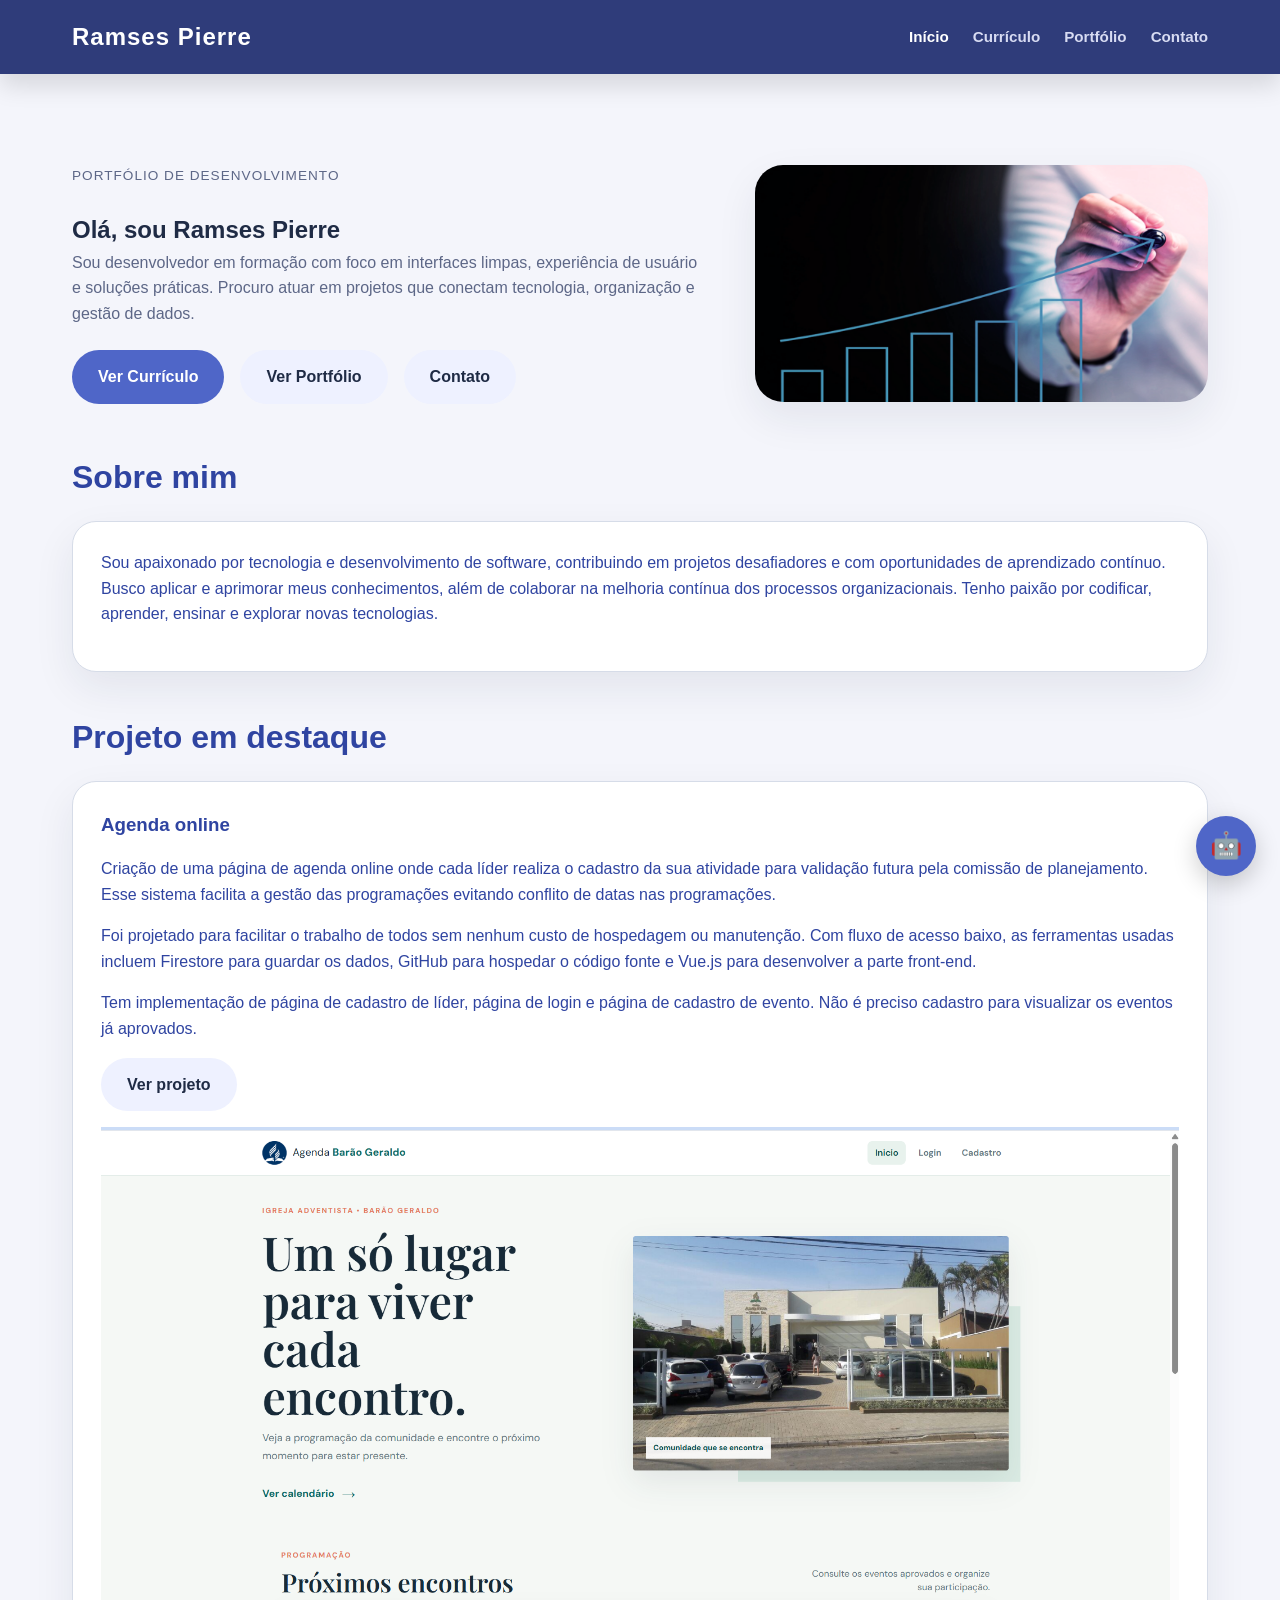
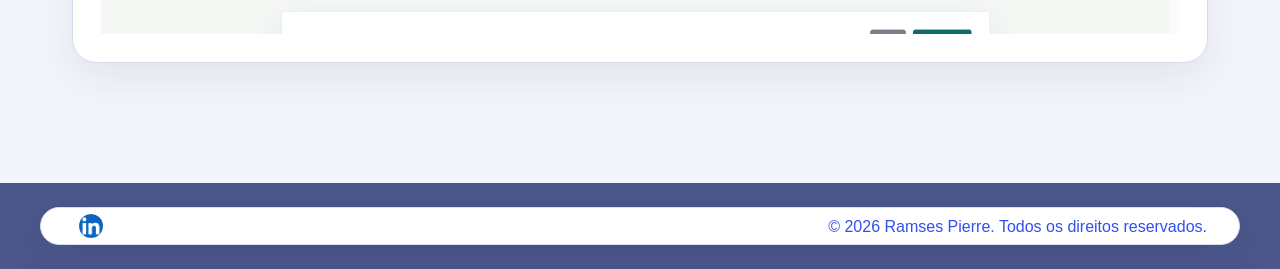
<file: index.html>
<!DOCTYPE html>
<html lang="pt-BR">
<head>
    <meta charset="UTF-8">
    <meta name="viewport" content="width=device-width, initial-scale=1.0">
    <link rel="icon" type="image/png" href="imagem/favicon-16x16.png">
    <meta name="msapplication-TileColor" content="#ffffff">
    <meta name="theme-color" content="#ffffff">
    <title>Ramses Pierre | Portfólio</title>
    <meta name="description" content="Portfólio pessoal de Ramses Pierre com currículo, projetos e contato.">
    <link rel="stylesheet" href="style.css">
    
</head>
<body>
    <div data-component="menu"></div>
    <main>
        <section class="hero">
            <div class="hero-copy">
                <p class="eyebrow">Portfólio de desenvolvimento</p>
                <h1>Olá, sou Ramses Pierre</h1>
                <p>Sou desenvolvedor em formação com foco em interfaces limpas, experiência de usuário e soluções práticas. 
                    Procuro atuar em projetos que conectam tecnologia, organização e gestão de dados.</p>
                <div class="hero-buttons">
                    <a class="btn btn-primary" href="curriculo.html">Ver Currículo</a>
                    <a class="btn btn-secondary" href="portfolio.html">Ver Portfólio</a>
                    <a class="btn btn-secondary" href="contato.html">Contato</a>
                </div>
            </div>
            <div class="hero-image">
                <img src="imagem/startop-crescendo1.png" alt="Startup crescendo com gráfico e conexões de tecnologia">
            </div>
        </section>

        <section class="section">
            <h2 class="section-title">Sobre mim</h2>
            <div class="content-card">
                <p>Sou apaixonado por tecnologia e desenvolvimento de software, contribuindo em projetos desafiadores 
                    e com oportunidades de aprendizado contínuo. Busco aplicar e aprimorar meus conhecimentos, além de
                    colaborar na melhoria contínua dos processos organizacionais. Tenho paixão por codificar, aprender, 
                    ensinar e explorar novas tecnologias.</p>
            </div>
        </section>

        <section class="section">
            <h2 class="section-title">Projeto em destaque</h2>
            <article class="content-card">
                <h3>Agenda online</h3>
                <p>
                    Criação de uma página de agenda online onde cada líder realiza o cadastro da sua atividade para 
                    validação futura pela comissão de planejamento. Esse sistema facilita a gestão das programações 
                    evitando conflito de datas nas programações.
                </p>
                <p>
                    Foi projetado para facilitar o trabalho de todos sem nenhum custo de hospedagem ou manutenção. 
                    Com fluxo de acesso baixo, as ferramentas usadas incluem Firestore para guardar os dados, 
                    GitHub para hospedar o código fonte e Vue.js para desenvolver a parte front-end.
                </p>
                <p>
                    Tem implementação de página de cadastro de líder, página de login e página de cadastro de evento. 
                    Não é preciso cadastro para visualizar os eventos já aprovados.
                </p>
                <p>
                    <a class="btn btn-secondary" href="https://agenda-8eb23.web.app/" target="_blank" rel="noopener noreferrer">
                        Ver projeto
                    </a>
                </p>
                <picture class="project-image">
                    <source media="(min-width: 768px)" srcset="imagem/agenda.png">
                    <img src="imagem/agenda-menor.png" alt="Imagem do projeto agenda online adaptada para diferentes dispositivos">
                </picture>
            </article>
            
        </section>
    </main>

    <div data-component="footer"></div>

    <!-- Botão do Assistente IA -->
    <button id="ai-assistant-button" class="ai-assistant-button" aria-label="Abrir assistente de IA">
        🤖
    </button>
    <!--  Modal do Assistente IA -->
    <div id="ai-chat" class="ai-chat" aria-hidden="true">

        <div class="ai-chat-header">
            <div>
                <strong>Assistente do Portfólio</strong>
                <small>Ramses Pierre</small>
            </div>

            <button id="ai-chat-close" class="ai-chat-close" aria-label="Fechar">
                ×
            </button>
        </div>

        <div id="ai-chat-messages" class="ai-chat-messages">

            <div class="ai-message ai-message-bot">
                Olá! 👋<br><br>
                Sou o assistente virtual do portfólio do Ramses.
                Posso responder perguntas sobre sua experiência,
                tecnologias, projetos e formas de contato.
            </div>

        </div>

        <form id="ai-chat-form" class="ai-chat-form">

            <input
                type="text"
                id="ai-chat-input"
                placeholder="Digite sua pergunta..."
                autocomplete="off"
                required
            >

            <button type="submit" aria-label="Enviar">
                ➤
            </button>

        </form>

    </div>

<script src="script.js"></script>
</body>

</html>
</file>
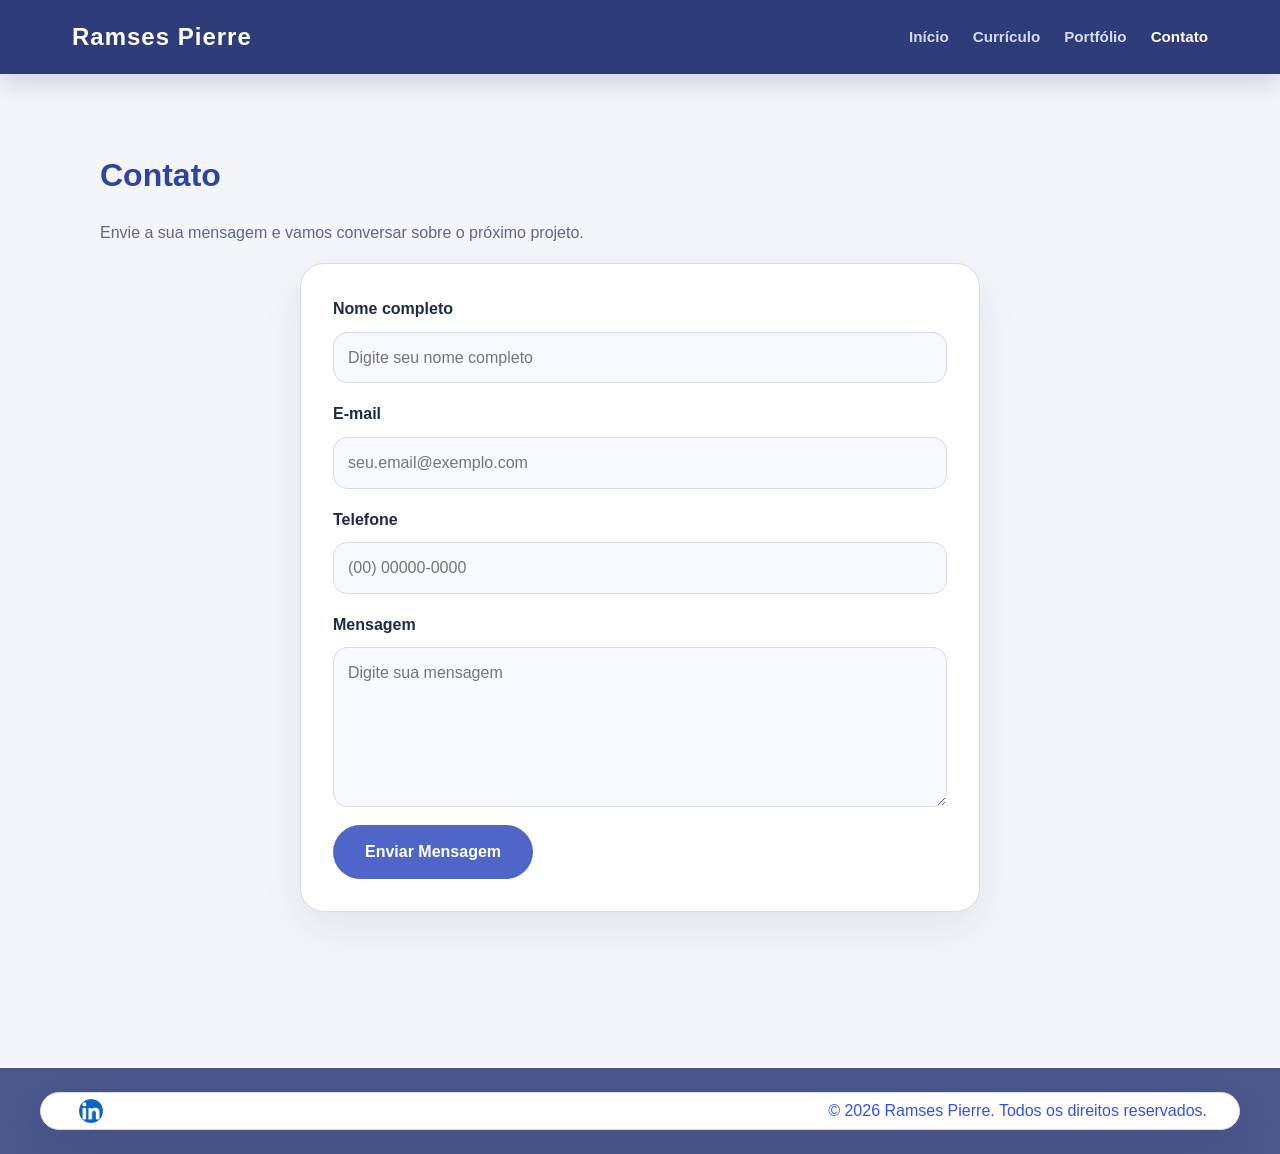
<file: contato.html>
<!DOCTYPE html>
<html lang="pt-BR">
<head>
    <meta charset="UTF-8">
    <meta name="viewport" content="width=device-width, initial-scale=1.0">
    <title>Contato | Ramses Pierre</title>
    <meta name="description" content="Página de contato do portfólio pessoal de Ramses Pierre.">
    <link rel="stylesheet" href="style.css">
</head>
<body>
    <div data-component="menu"></div>
    <main>
        <section class="section container-contato">
            <h1 class="section-title">Contato</h1>
            <p class="subtitle">Envie a sua mensagem e vamos conversar sobre o próximo projeto.</p>
            <form id="form" class="form-contato" action="https://app.web3forms.com/submit" method="POST">
                
                <div class="form-group">
                    <label for="nome">Nome completo</label>
                    <input class="texto-input" type="text" name="nome" id="nome" required placeholder="Digite seu nome completo">
                </div>
                <div class="form-group">
                    <label for="email">E-mail</label>
                    <input class="texto-input" type="email" name="email" id="email" required placeholder="seu.email@exemplo.com">
                </div>
                <div class="form-group">
                    <label for="telefone">Telefone</label>
                    <input class="texto-input" type="tel" name="telefone" id="telefone" required placeholder="(00) 00000-0000">
                </div>
                <div class="form-group">
                    <label for="mensagem">Mensagem</label>
                    <textarea id="mensagem" name="mensagem" placeholder="Digite sua mensagem" required></textarea>
                </div>
                <div class="h-captcha" data-captcha="true"></div>
                <button class="btn btn-submit" type="submit">Enviar Mensagem</button>
            </form>
        </section>
    </main>
    <div data-component="footer"></div>
    <script src="script.js"></script>
    <script src="https://web3forms.com/client/script.js" async defer></script>

</body>
</html>
</file>
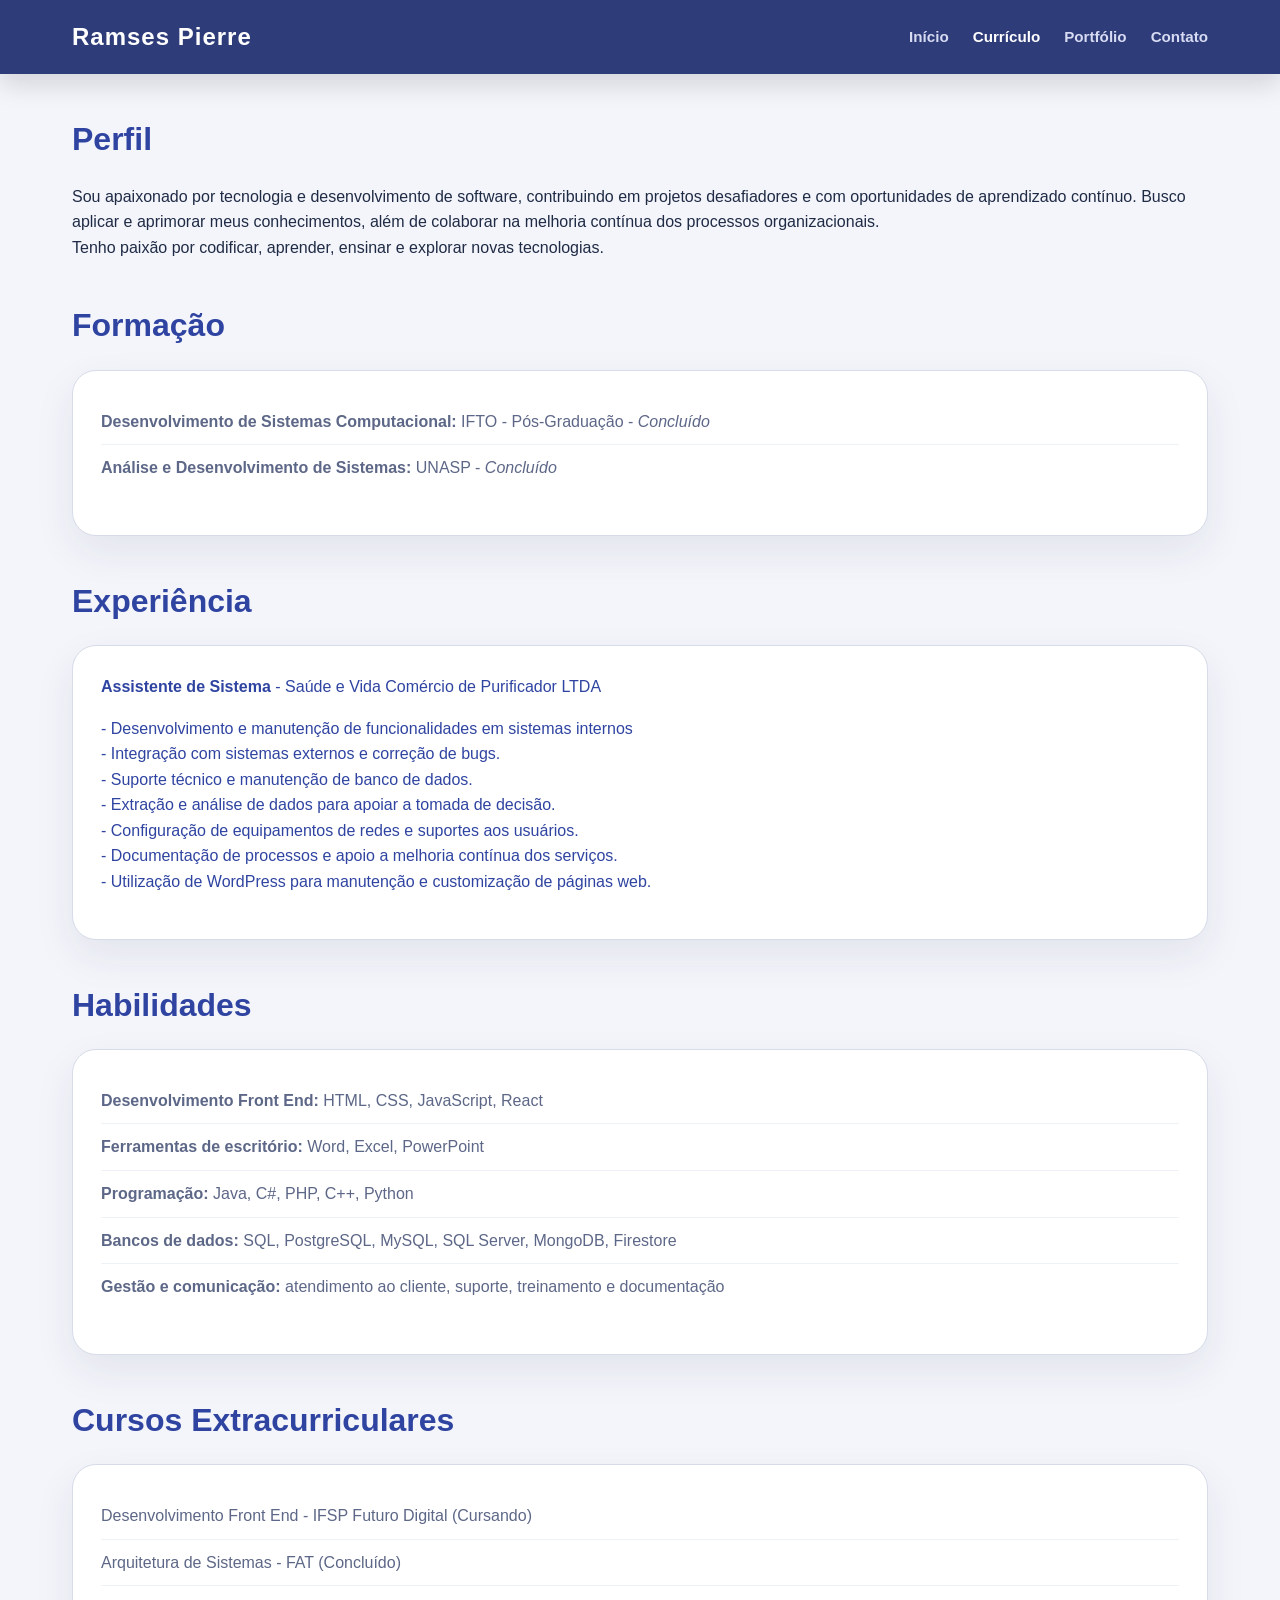
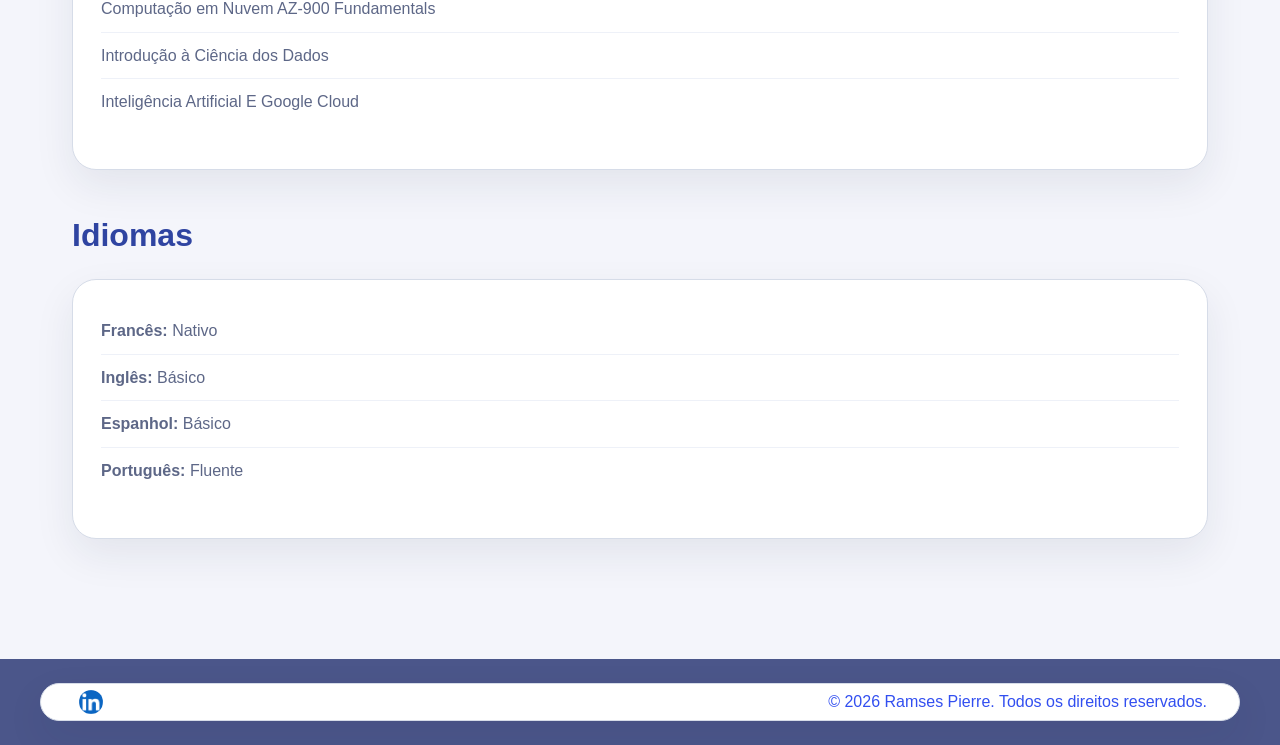
<file: curriculo.html>
<!DOCTYPE html>
<html lang="pt-BR">
<head>
    <meta charset="UTF-8">
    <meta name="viewport" content="width=device-width, initial-scale=1.0">
    <title>Currículo | Ramses Pierre</title>
    <meta name="description" content="Currículo profissional de Ramses Pierre com perfil, formação, experiência e conhecimentos.">
    <link rel="stylesheet" href="style.css">

</head>
<body>
    <div data-component="menu"></div>
    <main>
        <section class="section">
            <h1 class="section-title">Perfil</h1>
            <p>
                Sou apaixonado por tecnologia e desenvolvimento de software, 
                contribuindo em projetos desafiadores e com oportunidades de 
                aprendizado contínuo. Busco aplicar e aprimorar meus conhecimentos, 
                além de colaborar na melhoria contínua dos processos organizacionais. 
                
            </p>
            <p>
                Tenho paixão por codificar, aprender, ensinar e explorar novas 
                tecnologias.
            </p>
        </section>

        <section class="section">
            <h2 class="section-title">Formação</h2>
            <div class="content-card">
                <ul class="profile-list">
                    <li><strong>Desenvolvimento de Sistemas Computacional:</strong> IFTO - Pós-Graduação - <em>Concluído</em></li>
                    <li><strong>Análise e Desenvolvimento de Sistemas:</strong> UNASP - <em>Concluído</em></li>
                    
                </ul>
            </div>
        </section>

        <section class="section">
            <h2 class="section-title">Experiência</h2>
            <div class="content-card">
                
                <div>
                    <p>
                        <strong>Assistente de Sistema</strong> - 
                        Saúde e Vida Comércio de Purificador LTDA
                    </p>
                    <p>
                        - Desenvolvimento e manutenção de funcionalidades em sistemas internos  <br>
                        - Integração com sistemas externos e correção de bugs. <br>
                        - Suporte técnico e manutenção de banco de dados. <br>
                        - Extração e análise de dados para apoiar a tomada de decisão. <br>
                        - Configuração de equipamentos de redes e suportes aos usuários. <br>
                        - Documentação de processos e apoio a melhoria contínua dos serviços. <br>  
                        - Utilização de WordPress para manutenção e customização de páginas web.
                    </p>
                </div>
            </div>
        </section>

        <section class="section">
            <h2 class="section-title">Habilidades</h2>
            <div class="content-card">
                <ul class="profile-list">
                    <li><strong>Desenvolvimento Front End:</strong> HTML, CSS, JavaScript, React</li>
                    <li><strong>Ferramentas de escritório:</strong> Word, Excel, PowerPoint</li>
                    <li><strong>Programação:</strong> Java, C#, PHP, C++, Python</li>
                    <li><strong>Bancos de dados:</strong> SQL, PostgreSQL, MySQL, SQL Server, MongoDB, Firestore</li>
                    <li><strong>Gestão e comunicação:</strong> atendimento ao cliente, suporte, treinamento e documentação</li>
                </ul>
            </div>
        </section>

        <section class="section">
            <h2 class="section-title">Cursos Extracurriculares</h2>
            <div class="content-card">
                <ul class="profile-list">
                    <li>Desenvolvimento Front End - IFSP Futuro Digital (Cursando)</li>
                    <li>Arquitetura de Sistemas - FAT (Concluído)</li>
                    <li>Computação em Nuvem AZ-900 Fundamentals </li>
                    <li>Introdução à Ciência dos Dados</li>
                    <li>Inteligência Artificial E Google Cloud </li>
                </ul>
            </div>
        </section>

        <section class="section">
            <h2 class="section-title">Idiomas</h2>
            <div class="content-card">
                <ul class="profile-list">
                    <li><strong>Francês:</strong> Nativo</li>
                    <li><strong>Inglês:</strong> Básico</li>
                    <li><strong>Espanhol:</strong> Básico</li>
                    <li><strong>Português:</strong> Fluente</li>
                </ul>
            </div>
        </section>
    </main>

    <div data-component="footer"></div>
    <script src="script.js"></script>
</body>
</html>
</file>
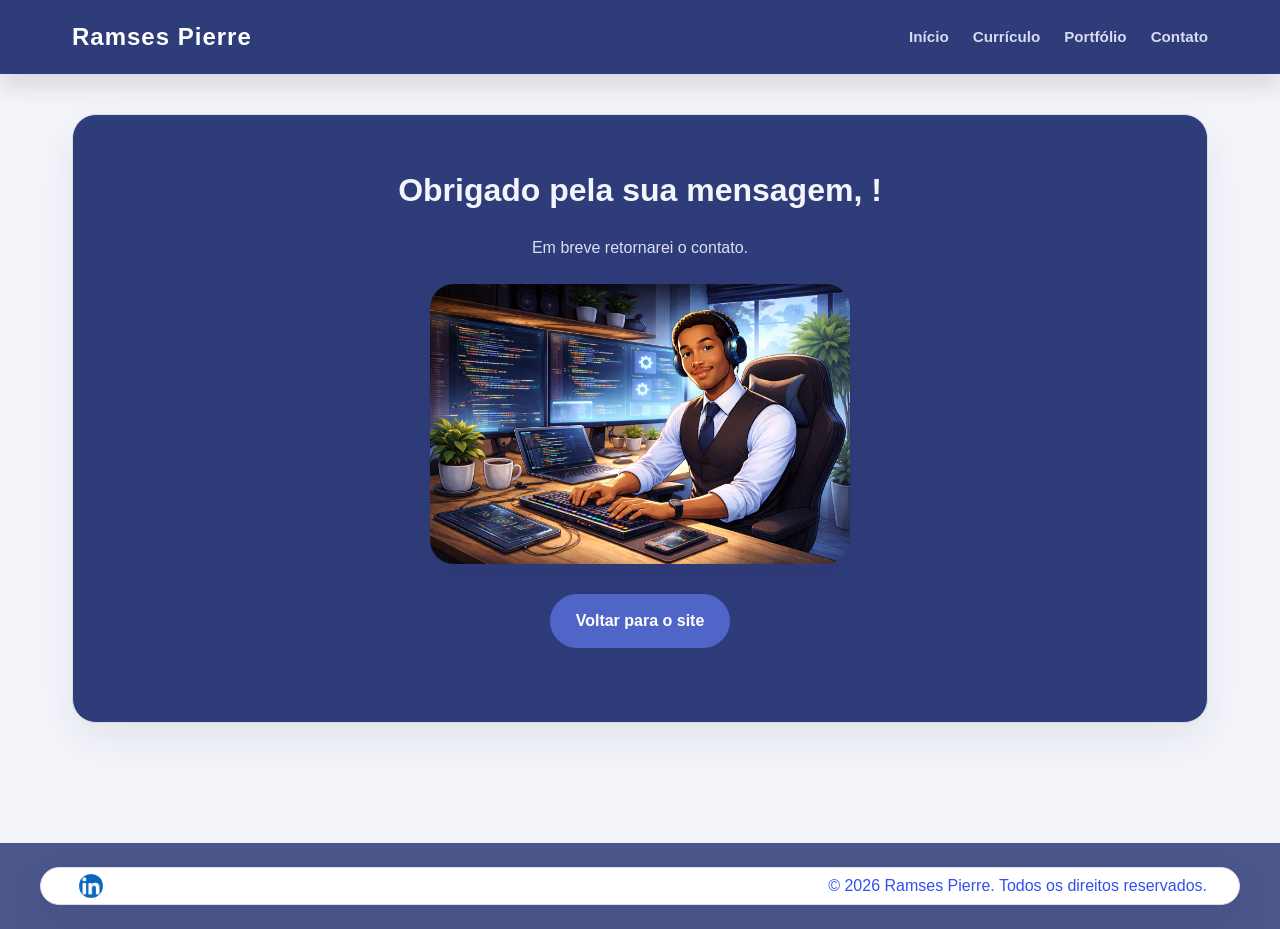
<file: mensagem.html>
<!DOCTYPE html>
<html lang="pt-BR">
<head>
    <meta charset="UTF-8">
    <meta name="viewport" content="width=device-width, initial-scale=1.0">
    <title>Mensagem enviada | Ramses Pierre</title>
    <meta name="description" content="Página de confirmação de mensagem enviada no portfólio de Ramses Pierre.">
    <link rel="stylesheet" href="style.css">

</head>
<body>
    <div data-component="menu"></div>
    <main>
        <section class="section message">
            <h1 class="section-title mensagem-title">Obrigado pela sua mensagem, <span id="nome-usuario"></span>!</h1>
            <p class="subtitle">Em breve retornarei o contato.</p>
            <img class="img-message" src="imagem/avatar3.png" alt="Avatar de Ramses em mesa programando">
            <p><a class="btn btn-primary" href="index.html">Voltar para o site</a></p>
        </section>
    </main>
    <div data-component="footer"></div>
    <script src="script.js"></script>

</body>
</html>
</file>
<file: style.css>
:root {
    --bg: #f4f5fb;
    --bg-card: #ffffff;
    --primary: #4f66c8;
    --primary-dark: #2f44a1;
    --secondary: #6f7fbf;
    --text: #1f2b45;
    --text-muted: #5d6787;
    --border: #d6dce8;
    --shadow: 0 16px 40px rgba(31, 43, 69, 0.08);
    --radius: 24px;
}

* {
    margin: 0;
    padding: 0;
    box-sizing: border-box;
}

html {
    scroll-behavior: smooth;
}

body {
    font-family: 'Segoe UI', Tahoma, Geneva, Verdana, sans-serif;
    background-color: var(--bg);
    color: var(--text);
    line-height: 1.6;
}

img {
    max-width: 100%;
    display: block;
}

a {
    color: inherit;
}

button,
input,
textarea {
    font: inherit;
}

.header {
    position: sticky;
    top: 0;
    width: 100%;
    background-color: #2f3c7a;
    box-shadow: 0 12px 24px rgba(0, 0, 0, 0.12);
    z-index: 1000;
}

.navbar {
    display: flex;
    justify-content: space-between;
    align-items: center;
    gap: 16px;
    max-width: 1200px;
    margin: 0 auto;
    padding: 18px 32px;
}

.logo {
    color: #ffffff;
    font-size: 1.5rem;
    font-weight: 700;
    letter-spacing: 1px;
    text-decoration: none;
}

.nav-menu {
    display: flex;
    gap: 24px;
    list-style: none;
}

.menu-toggle {
    display: none;
    width: 44px;
    height: 44px;
    padding: 10px;
    border: 1px solid rgba(255, 255, 255, 0.35);
    border-radius: 8px;
    background: transparent;
    cursor: pointer;
}

.menu-toggle span {
    display: block;
    width: 100%;
    height: 2px;
    margin: 4px 0;
    background: #ffffff;
}

.menu-toggle:focus-visible,
.nav-link:focus-visible {
    outline: 3px solid #ffffff;
    outline-offset: 4px;
}

.nav-link {
    color: #d7dbf2;
    text-decoration: none;
    font-size: 0.95rem;
    font-weight: 600;
    transition: color 0.25s ease, transform 0.25s ease;
}

.nav-link:hover,
.nav-link.active {
    color: #ffffff;
    transform: translateY(-1px);
}

main {
    max-width: 1200px;
    margin: 0 auto;
    padding: 40px 32px 80px;
}

.section {
    margin-bottom: 40px;
}

.section-title {
    font-size: clamp(2rem, 2.3vw, 2.5rem);
    color: var(--primary-dark);
    margin-bottom: 18px;
}
.mensagem-title{
    
    color: var(--bg);
    
}
.eyebrow {
    color: var(--secondary);
    text-transform: uppercase;
    letter-spacing: 1px;
    margin-bottom: 10px;
    display: inline-block;
    font-size: 0.85rem;
}

.hero {
    display: grid;
    grid-template-columns: 1.4fr 1fr;
    gap: 48px;
    align-items: center;
    padding: 48px 0;
}

.hero-copy p {
    max-width: 720px;
    margin-bottom: 24px;
    color: var(--text-muted);
}

.hero-buttons {
    display: flex;
    flex-wrap: wrap;
    gap: 16px;
}

.btn {
    display: inline-flex;
    align-items: center;
    justify-content: center;
    padding: 14px 26px;
    border-radius: 999px;
    border: none;
    cursor: pointer;
    text-decoration: none;
    font-weight: 700;
    transition: transform 0.2s ease, background-color 0.2s ease;
}

.btn:hover {
    transform: translateY(-2px);
}

.btn-primary {
    background-color: var(--primary);
    color: #ffffff;
}

.btn-primary:hover {
    background-color: var(--primary-dark);
}

.btn-secondary {
    background-color: #eef1ff;
    color: var(--text);
}

.btn-secondary:hover {
    background-color: #dde2ff;
}

.hero-image {
    display: flex;
    justify-content: center;
    align-items: center;
}

.hero-image img {
    border-radius: 28px;
    box-shadow: var(--shadow);
}

.content-card,
.container-cv,
.portfolio-card,
.message,
.form-contato,
.footer-inner {
    background: var(--bg-card);
    border: 1px solid var(--border);
    border-radius: var(--radius);
    box-shadow: var(--shadow);
}

.content-card,
.portfolio-card,
.container-cv {
    padding: 28px;
}
.content-card{
    margin-bottom: 12px;
    color: var(--primary-dark);
}

.content-card p,
.content-card h2,
.content-card h3,
.profile-list {
    margin-bottom: 16px;
}

.profile-list {
    list-style: none;
    padding-left: 0;
    color: var(--text-muted);
}

.profile-list li {
    padding: 10px 0;
    border-bottom: 1px solid #eef1f8;
}

.profile-list li:last-child {
    border-bottom: none;
}

.portfolio-card {
    padding: 28px;
}

.project-image-link {
    display: block;
    margin-top: 24px;
    border-radius: 24px;
    overflow: hidden;
    box-shadow: var(--shadow);
}

.project-image img {
    width: 100%;
    height: auto;
    display: block;
}

.subtitle {
    color: var(--text-muted);
    margin-bottom: 18px;
}

.container-contato {
    padding: 36px 28px;
}

.form-contato {
    padding: 32px;
    max-width: 680px;
    margin: 0 auto;
    background-color: #ffffff;
}

.form-group {
    display: grid;
    gap: 10px;
    margin-bottom: 18px;
}

label {
    font-weight: 600;
    color: var(--text);
}

.texto-input,
textarea {
    width: 100%;
    min-height: 44px;
    padding: 12px 14px;
    border: 1px solid #d6dce8;
    border-radius: 14px;
    background: #f8f9ff;
    color: var(--text);
    resize: vertical;
}

textarea {
    min-height: 160px;
}

.btn-submit {
    display: inline-flex;
    padding: 14px 32px;
    background-color: var(--primary);
    color: #ffffff;
    border: none;
    border-radius: 999px;
    cursor: pointer;
    transition: background-color 0.2s ease, transform 0.2s ease;
}

.btn-submit:hover {
    background-color: var(--primary-dark);
    transform: translateY(-2px);
}

.message {
    padding: 50px 32px;
    text-align: center;
    background-color: #2f3c7a;
    color: #ffffff;
}

.message h1 {
    font-size: 2rem;
    margin-bottom: 18px;
}

.message p {
    margin-bottom: 24px;
    color: #dcdff3;
}

.img-message {
    max-width: 420px;
    margin: 0 auto 30px;
    border-radius: 24px;
    box-shadow: var(--shadow);
}

.footer {
    padding: 24px 0;
    background-color: #4b568a;
    color: #324ff0;
}

.footer-inner {
    display: flex;
    flex-wrap: wrap;
    justify-content: space-between;
    align-items: center;
    max-width: 1200px;
    margin: 0 auto;
    padding: 0 32px;
    gap: 18px;
}

.social-links {
    display: flex;
    gap: 16px;
    list-style: none;
    padding-left: 0;
}

.social-links img {
    width: 36px;
    height: 36px;
    border-radius: 50%;
    object-fit: cover;
    background: #ffffff;
    padding: 6px;
}

@media (max-width: 920px) {
    .hero {
        grid-template-columns: 1fr;
        gap: 32px;
    }

    .navbar {
        padding: 18px 24px;
    }
}

@media (max-width: 720px) {
    .navbar {
        flex-wrap: wrap;
        padding: 12px 20px;
    }

    .menu-toggle {
        display: block;
    }

    .nav-menu {
        display: none;
        flex: 0 0 100%;
        flex-direction: column;
        gap: 0;
        padding-top: 8px;
    }

    .nav-menu.is-open {
        display: flex;
    }

    .nav-link {
        display: block;
        padding: 10px 0;
    }

    main {
        padding: 28px 20px 60px;
    }

    .content-card,
    .portfolio-card,
    .container-cv,
    .form-contato,
    .footer-inner {
        padding: 24px;
        
    }
}

@media (max-width: 520px) {
    .logo {
        font-size: 1.25rem;
    }

    .hero-buttons {
        flex-direction: column;
        align-items: stretch;
    }

    .btn,
    .btn-submit {
        width: 100%;
    }
}

/* =========================================
   ASSISTENTE DE IA
========================================= */

.ai-assistant-button {
    position: fixed;
    right: 24px;
    bottom: 24px;

    width: 60px;
    height: 60px;

    border: none;
    border-radius: 50%;

    background-color: var(--primary);
    color: #ffffff;

    font-size: 26px;

    cursor: pointer;

    box-shadow: 0 8px 24px rgba(0, 0, 0, 0.20);

    z-index: 2000;

    transition:
        transform 0.2s ease,
        background-color 0.2s ease;
}

.ai-assistant-button:hover {
    background-color: var(--primary-dark);
    transform: translateY(-3px);
}


/* Janela */

.ai-chat {
    position: fixed;

    right: 24px;
    bottom: 96px;

    width: 360px;
    max-width: calc(100vw - 32px);

    height: 500px;
    max-height: calc(100vh - 120px);

    background-color: #ffffff;

    border: 1px solid var(--border);
    border-radius: 20px;

    box-shadow: 0 20px 50px rgba(31, 43, 69, 0.25);

    display: none;
    flex-direction: column;

    overflow: hidden;

    z-index: 1999;
}

.ai-chat.open {
    display: flex;
}


/* Cabeçalho */

.ai-chat-header {
    display: flex;
    justify-content: space-between;
    align-items: center;

    padding: 16px 18px;

    background-color: #2f3c7a;
    color: #ffffff;
}

.ai-chat-header strong {
    display: block;
    font-size: 0.95rem;
}

.ai-chat-header small {
    display: block;
    margin-top: 2px;

    color: #d7dbf2;
    font-size: 0.75rem;
}

.ai-chat-close {
    border: none;
    background: transparent;

    color: #ffffff;

    font-size: 28px;

    cursor: pointer;

    line-height: 1;
}


/* Mensagens */

.ai-chat-messages {
    flex: 1;

    padding: 16px;

    overflow-y: auto;

    background-color: #f4f5fb;

    display: flex;
    flex-direction: column;
    gap: 12px;
}

.ai-message {
    max-width: 85%;

    padding: 11px 14px;

    border-radius: 14px;

    font-size: 0.9rem;

    line-height: 1.5;
}

.ai-message-bot {
    align-self: flex-start;

    background-color: #ffffff;

    border: 1px solid var(--border);

    color: var(--text);
}

.ai-message-user {
    align-self: flex-end;

    background-color: var(--primary);

    color: #ffffff;
}


/* Campo */

.ai-chat-form {
    display: flex;

    gap: 8px;

    padding: 12px;

    border-top: 1px solid var(--border);

    background-color: #ffffff;
}

.ai-chat-form input {
    flex: 1;

    min-width: 0;

    padding: 11px 13px;

    border: 1px solid var(--border);

    border-radius: 12px;

    outline: none;

    color: var(--text);

    background-color: #f8f9ff;
}

.ai-chat-form input:focus {
    border-color: var(--primary);
}

.ai-chat-form button {
    width: 44px;

    border: none;

    border-radius: 12px;

    background-color: var(--primary);

    color: #ffffff;

    cursor: pointer;

    font-size: 18px;
}

.ai-chat-form button:hover {
    background-color: var(--primary-dark);
}


/* Celular */

@media (max-width: 520px) {

    .ai-assistant-button {
        right: 16px;
        bottom: 16px;

        width: 54px;
        height: 54px;
    }

    .ai-chat {
        right: 16px;
        bottom: 82px;

        width: calc(100vw - 32px);

        height: 70vh;
    }
}
</file>
